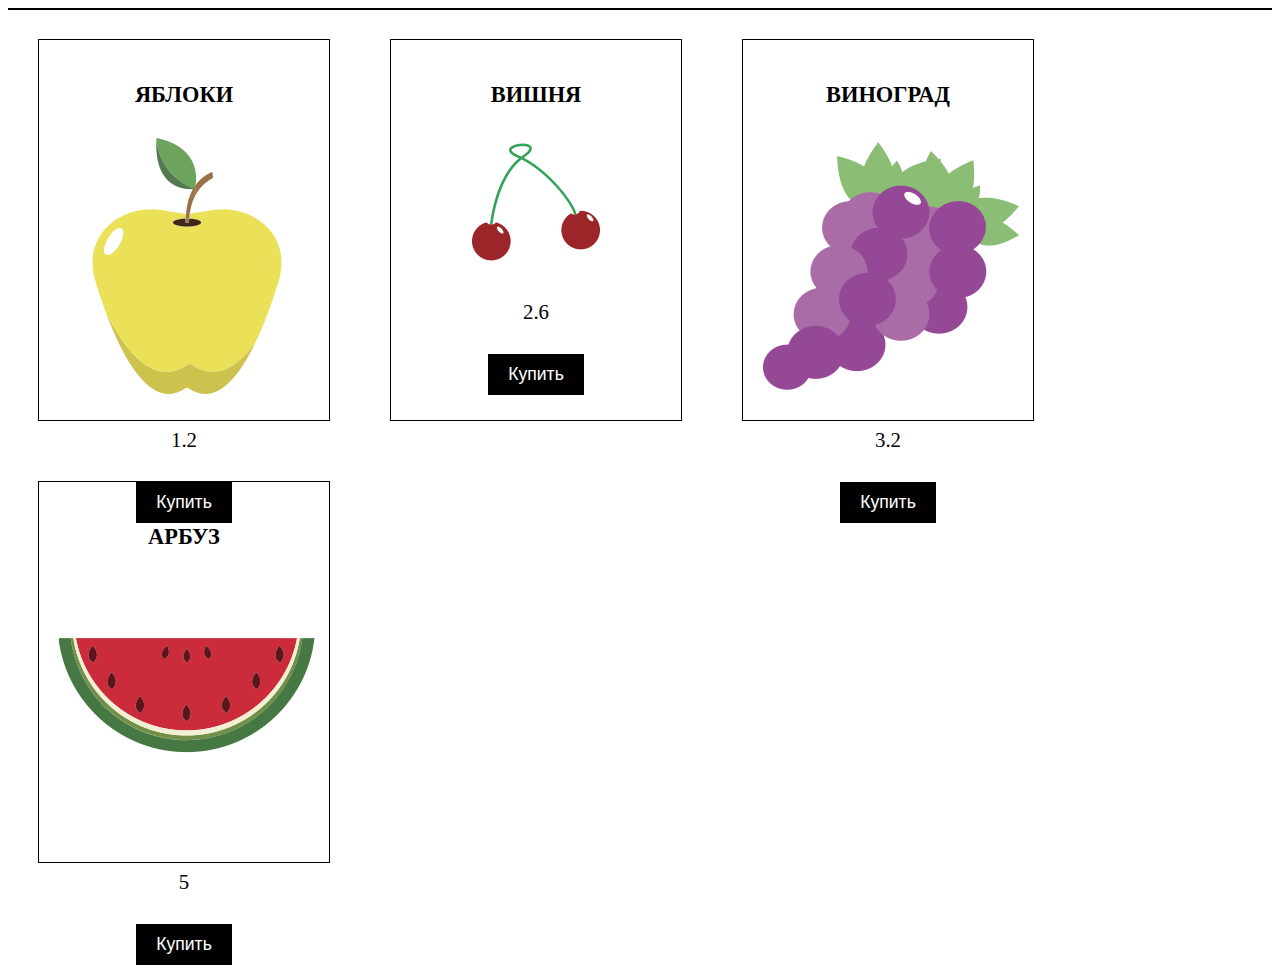
<file: index.html>
<!DOCTYPE html>
<html lahg="ru">
<head>
<meta charset="utf-8">
<title>eshop</title>
<link rel="stylesheet" href="css/style.css">
</head>
<body>
<header></header>
<main>
<div class="mini-cart"></div>
<div class="goods-out"></div>
</main>
<footer></footer>
<script src="js/jquery-3.2.1.min.js"></script>
<script src="js/main.js"></script>
</body>
</html>
</file>
<file: css/style.css>
.cart {
width: 250px;
height: 340px;
border: 1px solid black;
margin: 30px;
float: left;
text-align: center;
padding: 20px;
}
.cart .name {
font-size: 1.4rem;
font-weight: bold;
text-transform: uppercase;
margin-bottom: 30px;
}
.cart .cost {
font-size: 1.3rem;
margin: 30px 0;
}
.cart .add-to-cart {
font-size: 1.1rem;
background: black;
color: white;
padding: 10px 20px;
border: none;
cursor: pointer;
}
.cart .add-to-cart:hover {
background: cadetblue;
}
.cart .add-to-cart:active {
background: red;
}
.goods-out {
border-top: 1px solid black;
border-bottom: 1px solid black;
}
.goods-out::after {
content: "";
display: black;
clear: both;
}
.main-cart img {
width: 48px;
}
</file>
